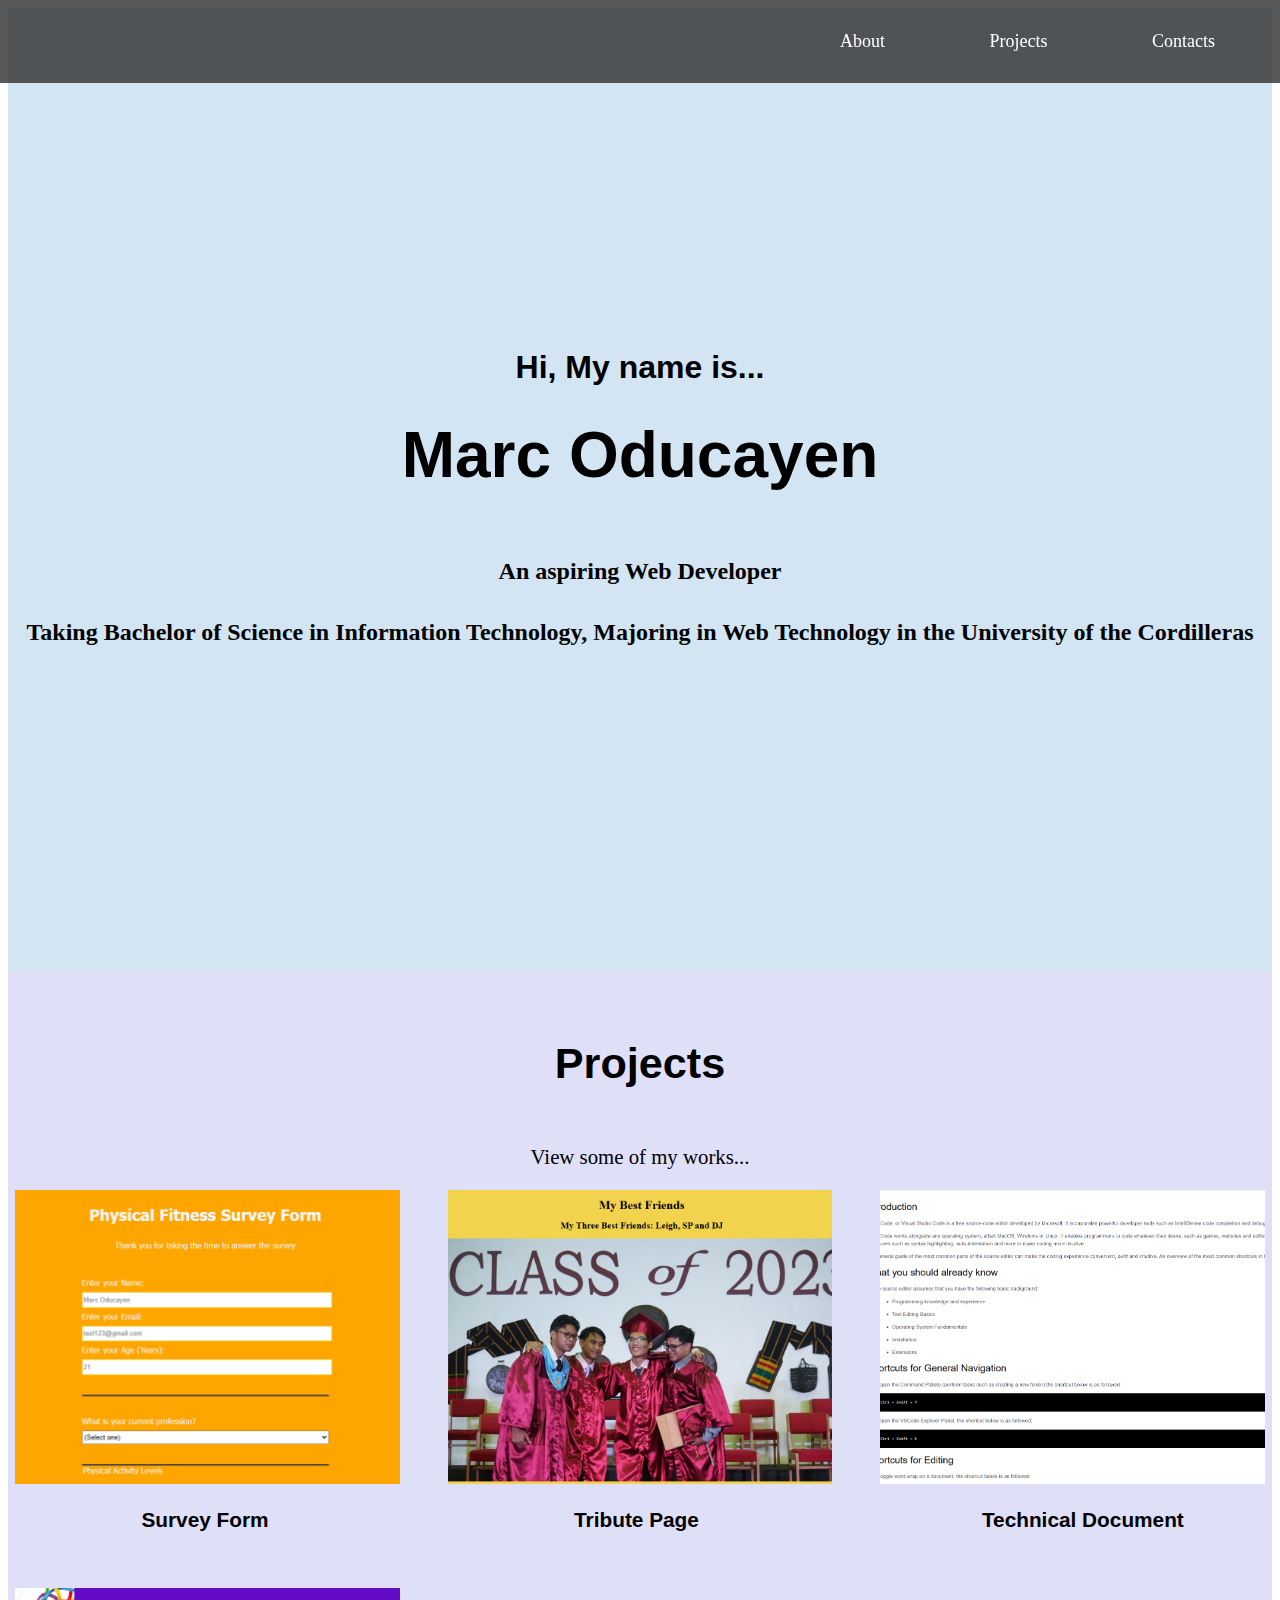
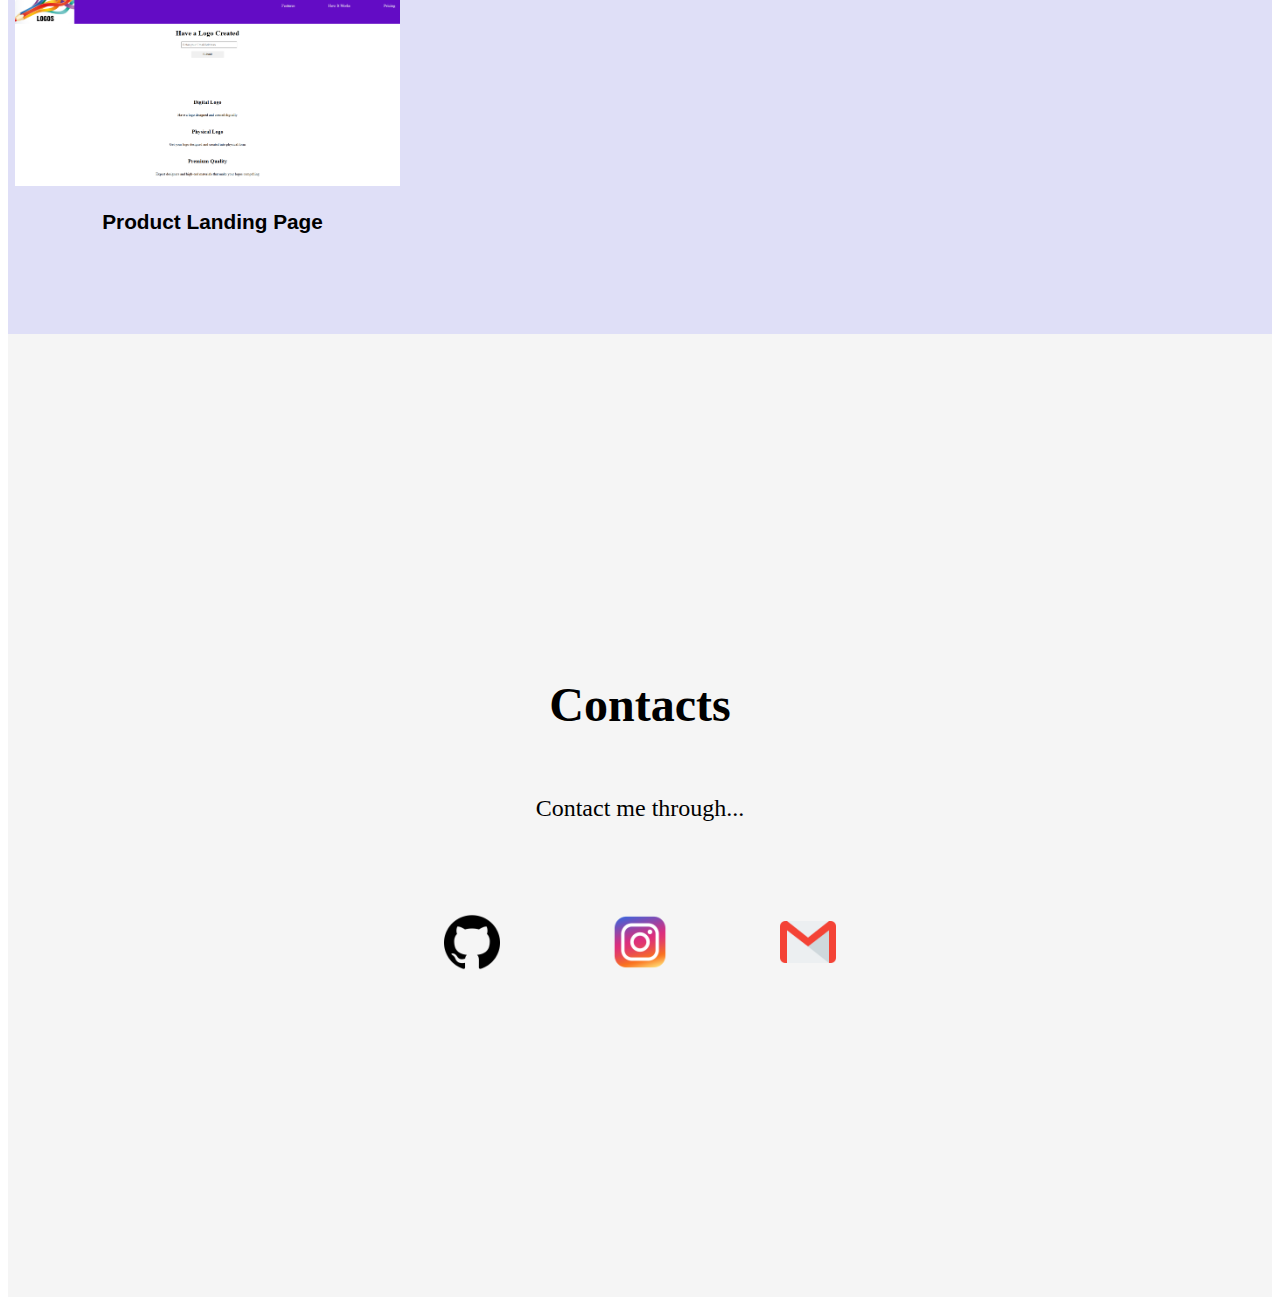
<file: Portfolio/index.html>
<!DOCTYPE html>
<html lang="en">
<head>
    <meta charset="UTF-8">
    <meta name="viewport" content="width=device-width, initial-scale=1.0">
    <link rel="stylesheet" href="styles.css">
    <title>Portfolio</title>
</head>
<body>
    <!-- Navigation Bar -->
    <nav id="navbar" class="nav">
        <ul>
            <li>
                <a href="#welcome-section">About</a>
            </li>
            <li>
                <a href="#projects">Projects</a>
            </li>
            <li>
                <a href="#contact">Contacts</a>
            </li>
        </ul>
    </nav>

    <!-- Welcome Section --> 
    <section id="welcome-section">
        <h2>Hi, My name is...</h2>
        <h1>Marc Oducayen</h1>
        <p>An aspiring Web Developer</p>
        <p>Taking Bachelor of Science in Information Technology, Majoring in Web Technology in the University of the Cordilleras</p>
    </section>    


    <!-- Project Section -->
     <section id="projects">
        <h2>Projects</h2>
        <p>View some of my works...</p>
        <div class="project-tile">
        <a href="https://surveyform-theta.vercel.app/" target="_blank">
            <img src="survey.png" class="project-image" alt="Survey Form">
            <p class="project-name1">Survey Form</p>
        </a>
        <a href="https://tribute-page-six-kappa.vercel.app/" target="_blank">
            <img src="trib.png" class="project-image" alt="Tribute Page">
            <p class="project-name2">Tribute Page</p>
        </a>
        <a href="https://technical-documentation-lac.vercel.app/" target="_blank">
            <img src="tech doc.png" class="project-image" alt="Technical Document">
            <p class="project-name3">Technical Document</p>
        </a>
        <a href="https://product-landing-jade.vercel.app/" target="_blank">
            <img src="pl.png" class="project-image" alt="Product Landing">
            <p class="project-name4">Product Landing Page</p>
        </a>
     </section>
    </div>

     <section id="contact">
        <h2>Contacts</h2>
        <p>Contact me through...</p>

        <div class="icon-container">
        <a href="https://github.com/MERO711/UCCITCSWeb240019569.git" id="profile-link" target="_blank">
            <img src="github.png" alt="Github link" class="contact-image">
        </a>
        <a href="https://www.instagram.com/m_oducayen11?igsh=MWx3N2R0cG00ZzA4bw==">
            <img src="ig.png" alt="Contact Number" class="contact-image">
        </a>
        <a href="mailto:meroducayen711@gmail.com">
            <img src="gmail.png" alt="Email" class="contact-image">
        </a>
        </div>
     </section>
</body>
</html>
</file>
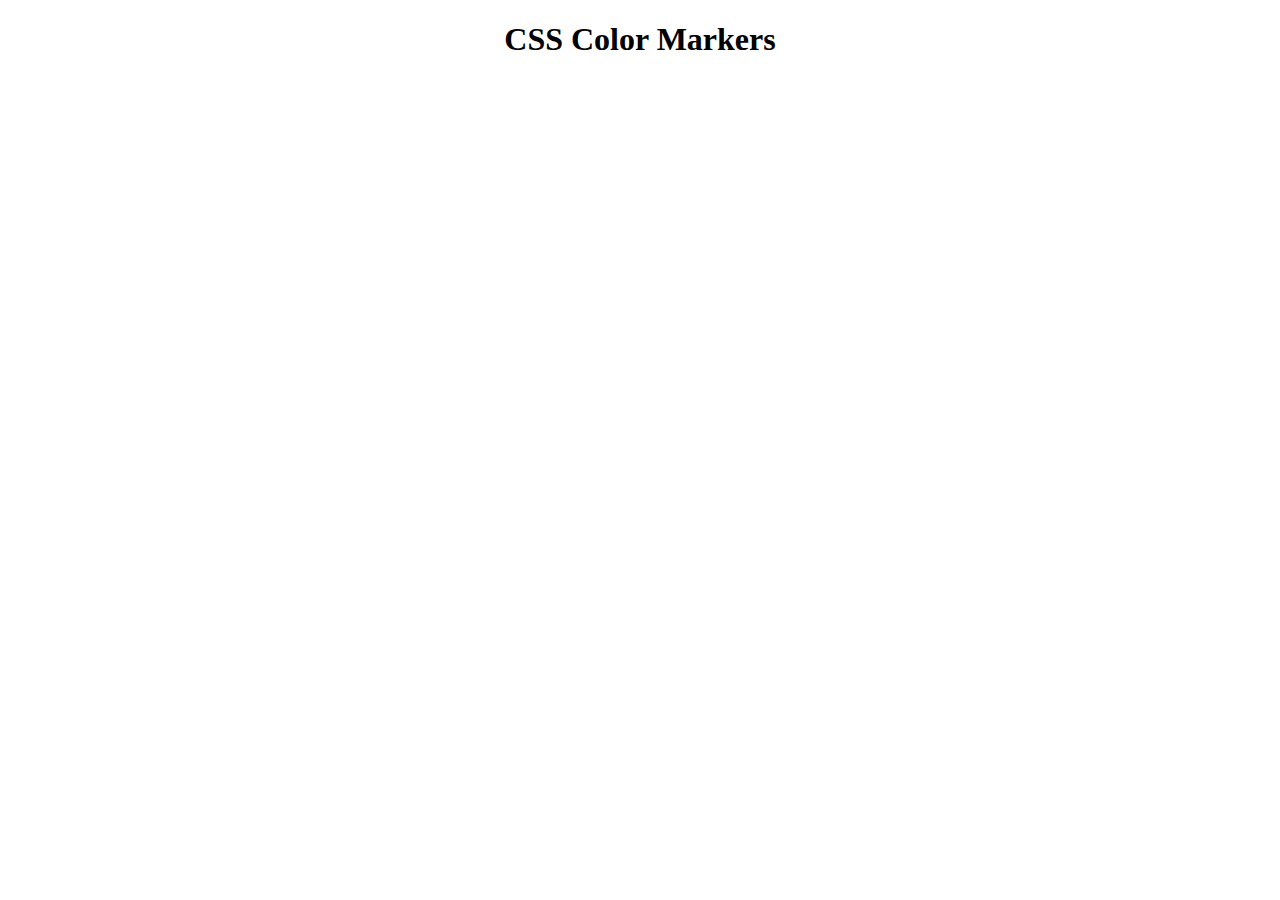
<file: CSS_Color_Markers/CM.html>
<!DOCTYPE html>
<html lang="en">
<head>
    <meta charset="UTF-8">
    <meta name="viewport" content="width=device-width, initial-scale=1.0">
    <link rel="stylesheet" href="CM.css">
    <title>Colored Markers</title>
</head>
<body>
    <h1>CSS Color Markers</h1>
    
    <div class="container">
        <div class="marker one"></div>
        <div class="marker two"></div>
        <div class="marker three"></div>
    </div>
</body>
</html>
</file>
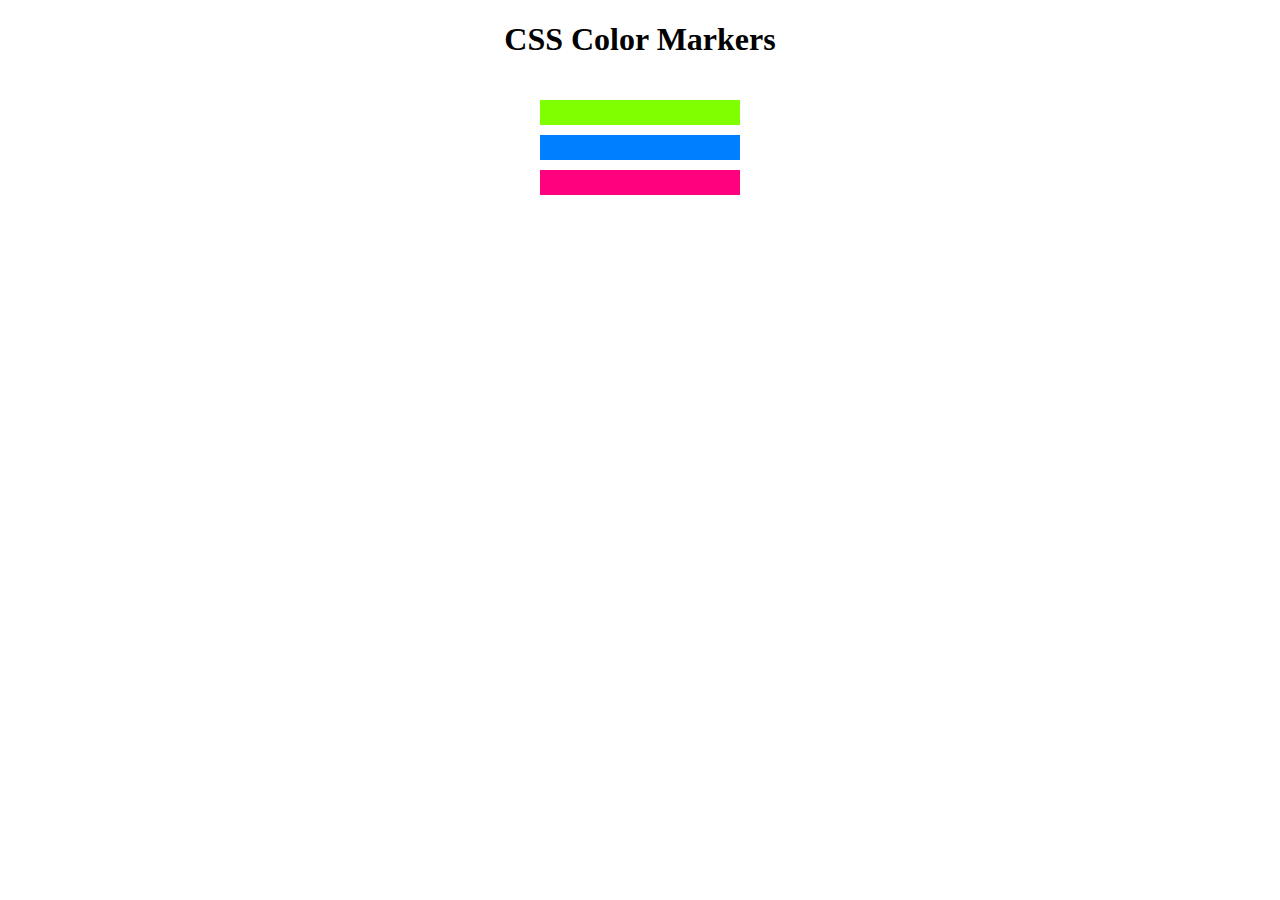
<file: Misc/misc.html>
<!DOCTYPE html>
<html lang="en">
<head>
    <meta charset="UTF-8">
    <meta name="viewport" content="width=device-width, initial-scale=1.0">
    <link rel="stylesheet" href="misc.css">
    <title>Colored Markers</title>
</head>
<body>
    <h1>CSS Color Markers</h1>
    
    <div class="container">
        <div class="marker one"></div>
        <div class="marker two"></div>
        <div class="marker three"></div>
    </div>
</body>
</html>
</file>
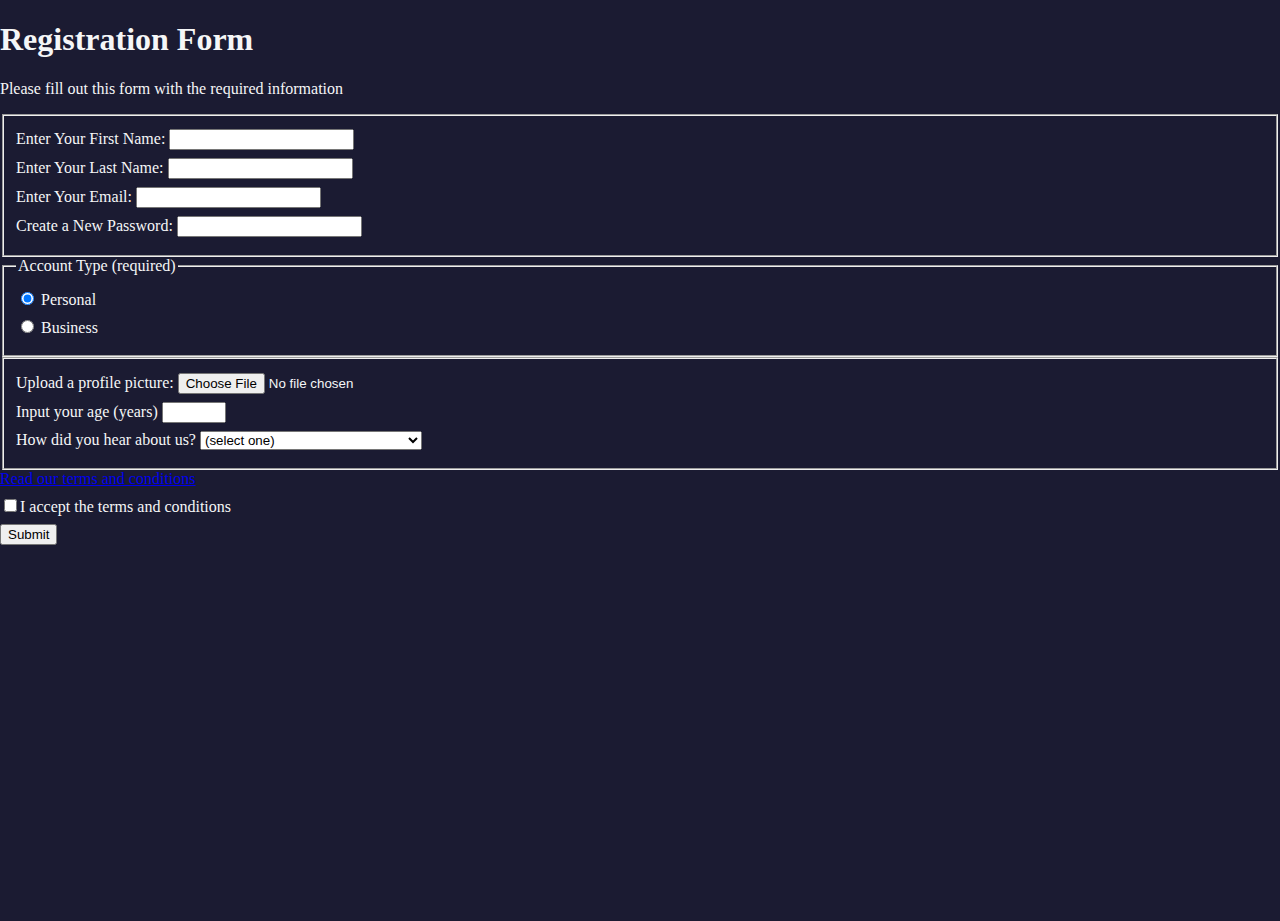
<file: Registration_Form/RF.html>
<!DOCTYPE html>
<html lang="en">
<head>
    <meta charset="UTF-8">
    <meta name="viewport" content="width=device-width, initial-scale=1.0">
    <title>Registration Form</title>
    <link rel="stylesheet" href="RF.css">
</head>
<body>
    <h1>Registration Form</h1>
    <p>Please fill out this form with the required information</p>
    <form action="https://register-demo.freecodecamp.org" method="post">
    <fieldset>
        <label for="first-name">Enter Your First Name: <input id="first-name" type="text" required></label>
        <label for="last-name">Enter Your Last Name: <input id="last-name" type="text" required></label>
        <label for="email">Enter Your Email: <input id="email" type="email" required></label>
        <label for="new-password">Create a New Password: <input id="new-password" type="password" pattern="[a-z0-5]{8,}" required></label>
    </fieldset>
    <fieldset>
        <legend>Account Type (required)</legend>
        <label for="personal-account"><input type="radio" name="account-type" value="personal" id="personal-account" checked> Personal</label>
        <label for="business-account"><input type="radio" name="account-type" value="business"id="business-account"> Business</label>
    </fieldset>
    <fieldset>
        <label for="">Upload a profile picture: <input type="file"></label>
        <label for="">Input your age (years) <input type="number" min="13" max="120"></label>
        <label for="">How did you hear about us?
        <select name="" id="">
            <option value="">(select one)</option>
            <option value="">freeCodeCamp news</option>
            <option value="">freeCodeCamp YouTube Channel</option>
            <option value="">freeCodeCamp Forum</option>
            <option value="">Other</option>
        </select>
        </label>
    </fieldset>
    <a href="https://www.freecodecamp.org/news/terms-of-service/">Read our terms and conditions</a>
    <label for="terms-and-conditions">
        <input type="checkbox" id="terms-and-conditions">I accept the terms and conditions
    </label>
    <input type="submit" value="Submit">
    </form>
</body>
</html>
</file>
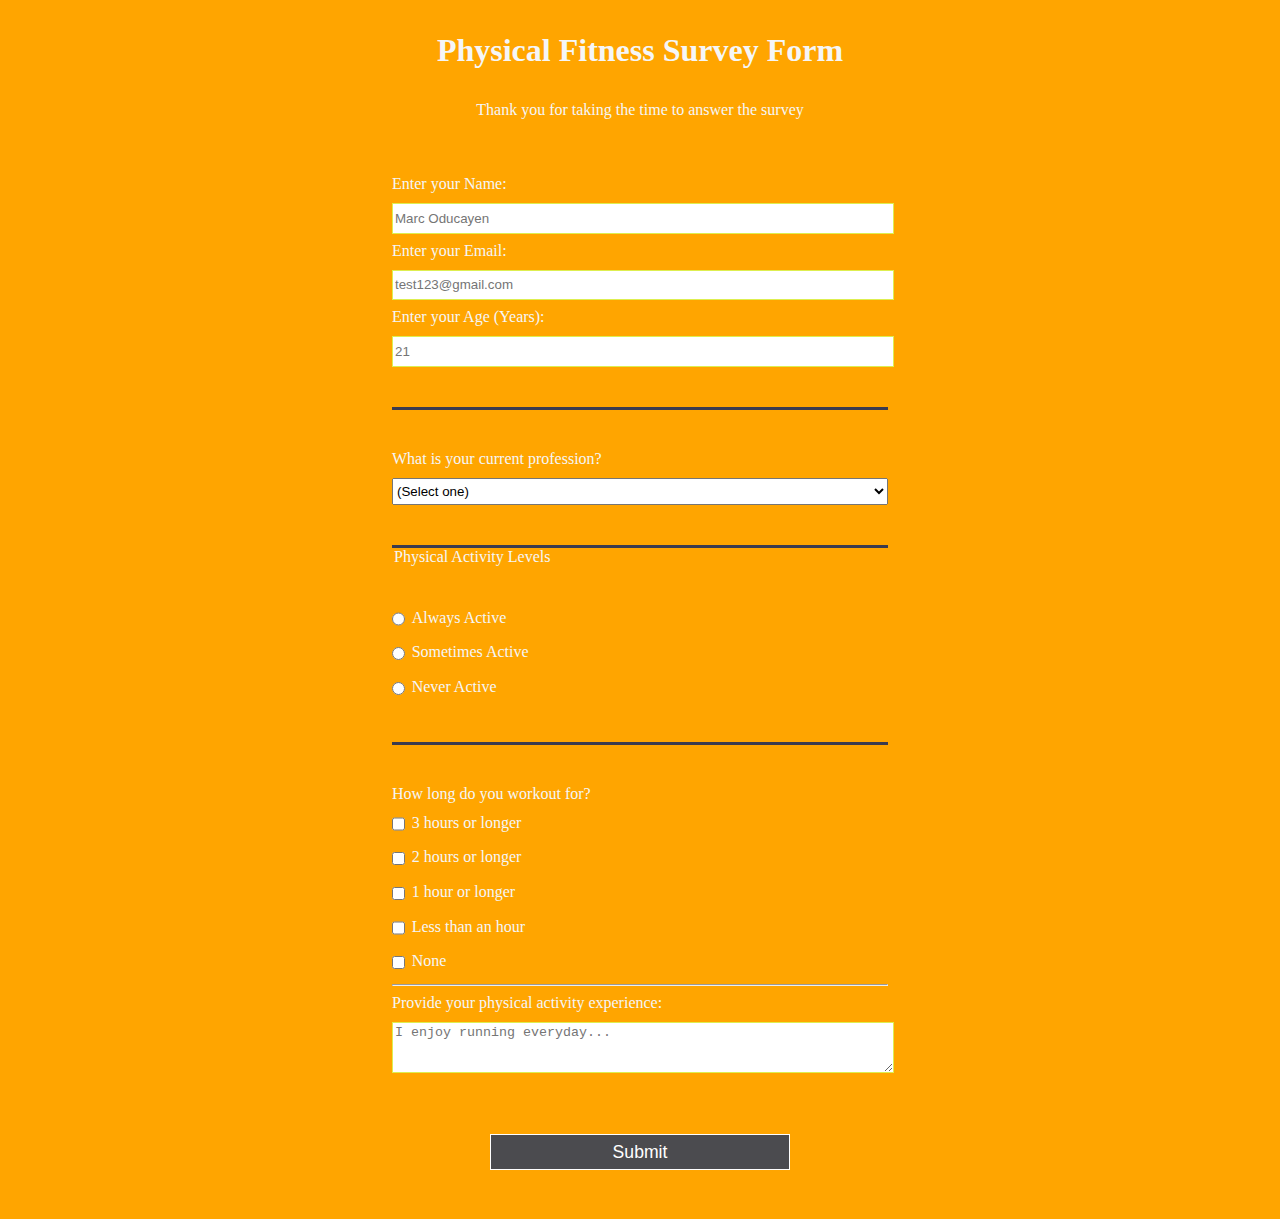
<file: Survey_Form/Survey_Form.HTML>
<!DOCTYPE html>
<html lang="en">
<head>
    <meta charset="UTF-8">
    <meta name="viewport" content="width=device-width, initial-scale=1.0">
    <title>Survey Form</title>
    <link rel="stylesheet" href="Survey_Form.CSS">
</head>
<body>
    <h1 id="title">Physical Fitness Survey Form</h1>
    <p id="description">Thank you for taking the time to answer the survey</p>

    <form id="survey-form" method="post">

        <fieldset>        

        <!-- Name Segment -->
            <label id="name-label" for="name">Enter your Name: <input type="text" id="name" name="first-name" placeholder="Marc Oducayen" required></label>

        <!-- Email Segment -->
            <label id="email-label" for="email">Enter your Email: <input type="email"id="email" name="email"placeholder="test123@gmail.com" required></label>

        <!-- Number Segment -->

            <label id="number-label" for="age">
                Enter your Age (Years): <input type="number" name="age" id="number" min="12"max="110" placeholder="21"required>
            </label>
        </fieldset>

        <!-- Dropdown Segment -->
        <fieldset>
            <label for="referer">What is your current profession? <select name="referer" id="dropdown">
                <option value="">(Select one)</option>
                <option value="1">None</option>
                <option value="2">Student</option>
                <option value="3">Employed</option>
                <option value="4">Unemployed</option>
                <option value="5">Retired</option>
            </select>
            </label>
        </fieldset>

        <fieldset>
            <!-- Radio Button Segment -->
            <legend>
                Physical Activity Levels
            </legend>
            <label for="always-active">
                <input type="radio" name="activity-type" id="always-active" value="always-active" class="inline">Always Active
            </label>
            <label for="sometimes-active">
                <input type="radio" name="activity-type" id="sometimes-active" value="sometimes-active" class="inline">Sometimes Active</label>
            <label for="never-active">
                <input type="radio" name="activity-type" id="never-active" value="never-active" class="inline">Never Active
            </label>
        </fieldset>

        <fieldset>
            <!-- Checkbox Segment -->
            <label for="workout-duration"> How long do you workout for? </label>
                <label><input type="checkbox" id="workout-duration" value="workout-duration" class="inline">3 hours or longer</label>
                <label></label><input type="checkbox" id="workout-duration" value="workout-duration" class="inline">2 hours or longer</label>
                <label></label><input type="checkbox"id="workout-duration" value="workout-duration" class="inline">1 hour or longer</label>
                <label></label><input type="checkbox" id="workout-duration" value="workout-duration" class="inline">Less than an hour</label>
                <label></label><input type="checkbox" id="workout-duration" value="workout-duration" class="inline">None</label>

                <hr>

                <!-- Textarea Segment -->
                <label for="experience">Provide your physical activity experience: <textarea name="experience" id="experience" rows="3" cols="30" placeholder="I enjoy running everyday..."></textarea> </label>
        </fieldset>

        <!-- Submit Button Segment -->
        <input id="submit" type="submit" value="Submit">
    </form>
</body>
</html>
</file>
<file: Portfolio/styles.css>
@media (max-width: 75em) {
    html {
        font-size: 60%;
    }
}

#navbar {
    display: flex;
    top: 0;
    position: fixed;
    justify-content: flex-end;
    left: 0;
    width: 100%;
    z-index: 1000;
    padding: 15px;
    background-color: rgba(46, 46, 46, 0.8);
}

nav ul {
    list-style-type: none;
}

nav li {
    display: inline;
    margin-left: 20px;
    margin-right: 5rem;
    font-size: large;
}

nav a {
    color: white;
    text-decoration: none;
    font-family: Cambria, Cochin, Georgia, Times, 'Times New Roman', serif;
}

nav a:hover {
    color: burlywood;
}

section {
    height: 107vh;
    display: flex;
    justify-content: center;
    align-items: center;
    flex-direction: column;
}

#welcome-section {
    position: center;
    background-color: rgb(211, 229, 243);
    text-align: center;
}

#welcome-section h1 {
    font-size: 4rem;
    margin-top: 5px;
    font-family: 'Franklin Gothic Medium', 'Arial Narrow', Arial, sans-serif;
}

#welcome-section h2 {
    font-size: 2rem;
    font-family: 'Franklin Gothic Medium', 'Arial Narrow', Arial, sans-serif;
}

#welcome-section p {
    font-size: 1.5rem;
    margin-bottom: 10px;
    font-family: Cambria, Cochin, Georgia, Times, 'Times New Roman', serif;
    font-weight: bold;
}

#projects {
    background-color: #dfdff7;
}

#projects h2 {
    font-size: 2.7rem;
    margin-top: 3.5rem;
    font-family: 'Franklin Gothic Medium', 'Arial Narrow', Arial, sans-serif;
}

#projects p {
    font-size: 1.3rem;
}

#projects a {
    text-decoration: none;
    color: black;
    font-weight: bolder;
}

#projects a:hover {
    color: darkkhaki;
}

.project-tile {
    display: grid;
    grid-template-columns: repeat(auto-fit, minmax(300px, 1fr));
    grid-gap: 3rem;
    width: 100%;
    max-width: 1250px;
    margin: 0 auto;
    margin-bottom: 5rem;
}

.project-image {
    height: calc(100% - 3.5rem);
    width: 100%;
    object-fit: cover;
}

.project-name1 {
    font-size: 1.5rem;
    padding-left: 7.9rem;
    font-family: 'Segoe UI', Tahoma, Geneva, Verdana, sans-serif;
}

.project-name2 {
    font-size: 1.5rem;
    padding-left: 7.9rem;
    font-family: 'Segoe UI', Tahoma, Geneva, Verdana, sans-serif;
}

.project-name3 {
    font-size: 1.5rem;
    padding-left: 6.35rem;
    font-family: 'Segoe UI', Tahoma, Geneva, Verdana, sans-serif;
}

.project-name4 {
    font-size: 1.5rem;
    padding-left: 5.45rem;
    font-family: 'Segoe UI', Tahoma, Geneva, Verdana, sans-serif;
}

#contact {
    background-color: #F5F5F5;
}

.icon-container {
    display: flex;
    flex-direction: row;
    justify-content: center;
    align-items: center;
    gap: 7rem;
    width: 100%;
    margin-top: 3rem;
}

.contact-image {
    width: 100%;
    max-width: 3.5rem;
    margin: 1.25rem 0;
}

#contact h2 {
    font-size: 3rem;
    font-family: Cambria, Cochin, Georgia, Times, 'Times New Roman', serif;
}

#contact p {
    font-size: 1.5rem;
}
</file>
<file: CSS_Color_Markers/CM.css>
h1, h2 {
    text-align: center;
}

.container {
    background-color: rgb(255, 255, 255);
    padding-top: 10px 0;
}

.marker {
    height: 25px;
    width: 200px;
    margin: 10px auto;
}

.cap {
    width: 60px;
    height: 25px;
}

.sleeve {
    width: 110px;
    height: 25px;
    background-color: rgba(255, 255, 255, 0.5);
    border-left: 10px double rgba(0, 0, 0, 0.75);
}

.cap, .sleeve {
    display: inline-block;
}

.red {
    background: linear-gradient(rgb(122, 74, 14), rgb(245, 62, 113), rgb(162, 27, 27));
}

.green {
background: linear-gradient(#55680D, #71F53E, #116C31);
box-shadow: 0 0 20px 0 #3B7E20CC;
}

.blue {
background: linear-gradient(hsl(186, 76%, 16%), hsl(223, 90%, 60%), hsl(240, 56%, 42%));
box-shadow: 0 0 20px 0 hsla(223, 59%, 31%, 0.8);
}
</file>
<file: Misc/misc.css>
h1, h2 {
    text-align: center;
}

.container {
    background-color: rgb(255, 255, 255);
    padding-top: 10px;
    padding-bottom: 10px;
    padding-left: 0;
    padding-right: 0;
}

.marker {
    height: 25px;
    width: 200px;
    margin: 10px auto;
}

.one {
    background-color: rgb(127, 255, 0);
}

.two {
background-color: rgb(0, 127, 255);
}

.three {
background-color: rgb(255, 0, 127)
}
</file>
<file: Registration_Form/RF.css>
body {
    width: 100%;
    height: 100vh;
    margin: 0;
    background-color: #1b1b32;
    color: #f5f6f7;
}

label {
    display: block;
    margin: 0.5rem 0;
}
</file>
<file: Survey_Form/Survey_Form.CSS>
body {
    width: 100%;
    height: 100vh;
    margin: 0;
    background-color: orange;
    color: #f5f6f7;
    font-family: Tahoma;
    font-size: 16px;
}

h1, p {
    margin: 1em auto;
    text-align: center;
}

form {
    width: 60vw;
    max-width: 500px;
    min-width: 300px;
    margin: 0 auto;
    padding-bottom: 2em;
}

fieldset {
    border: none;
    padding: 2rem 0;
    border-bottom: 3px solid #3b3b4f;
}

fieldset:last-of-type {
    border-bottom: none;
}

label {
    display: block;
    margin: 0.5rem 0;
}

input, textarea, select {
    margin: 10px 0 0 0;
    width: 100%;
    min-height: 2em;
}

input, textarea {
    background-color: #ffffff;
    border: 1px solid #deee50;
    color: #ffffff;
}

.inline {
    width: unset;
    margin: 0 0.5em 0 0;
    vertical-align: middle;
}

input[type="submit"] {
    display: block;
    width: 60%;
    margin: 1em auto;
    height: 2em;
    font-size: 1.1rem;
    background-color: #4b4b4f;
    border-color: white;
    min-height: 30px;
}

a {
    color: #dfdfe2;
}
</file>
